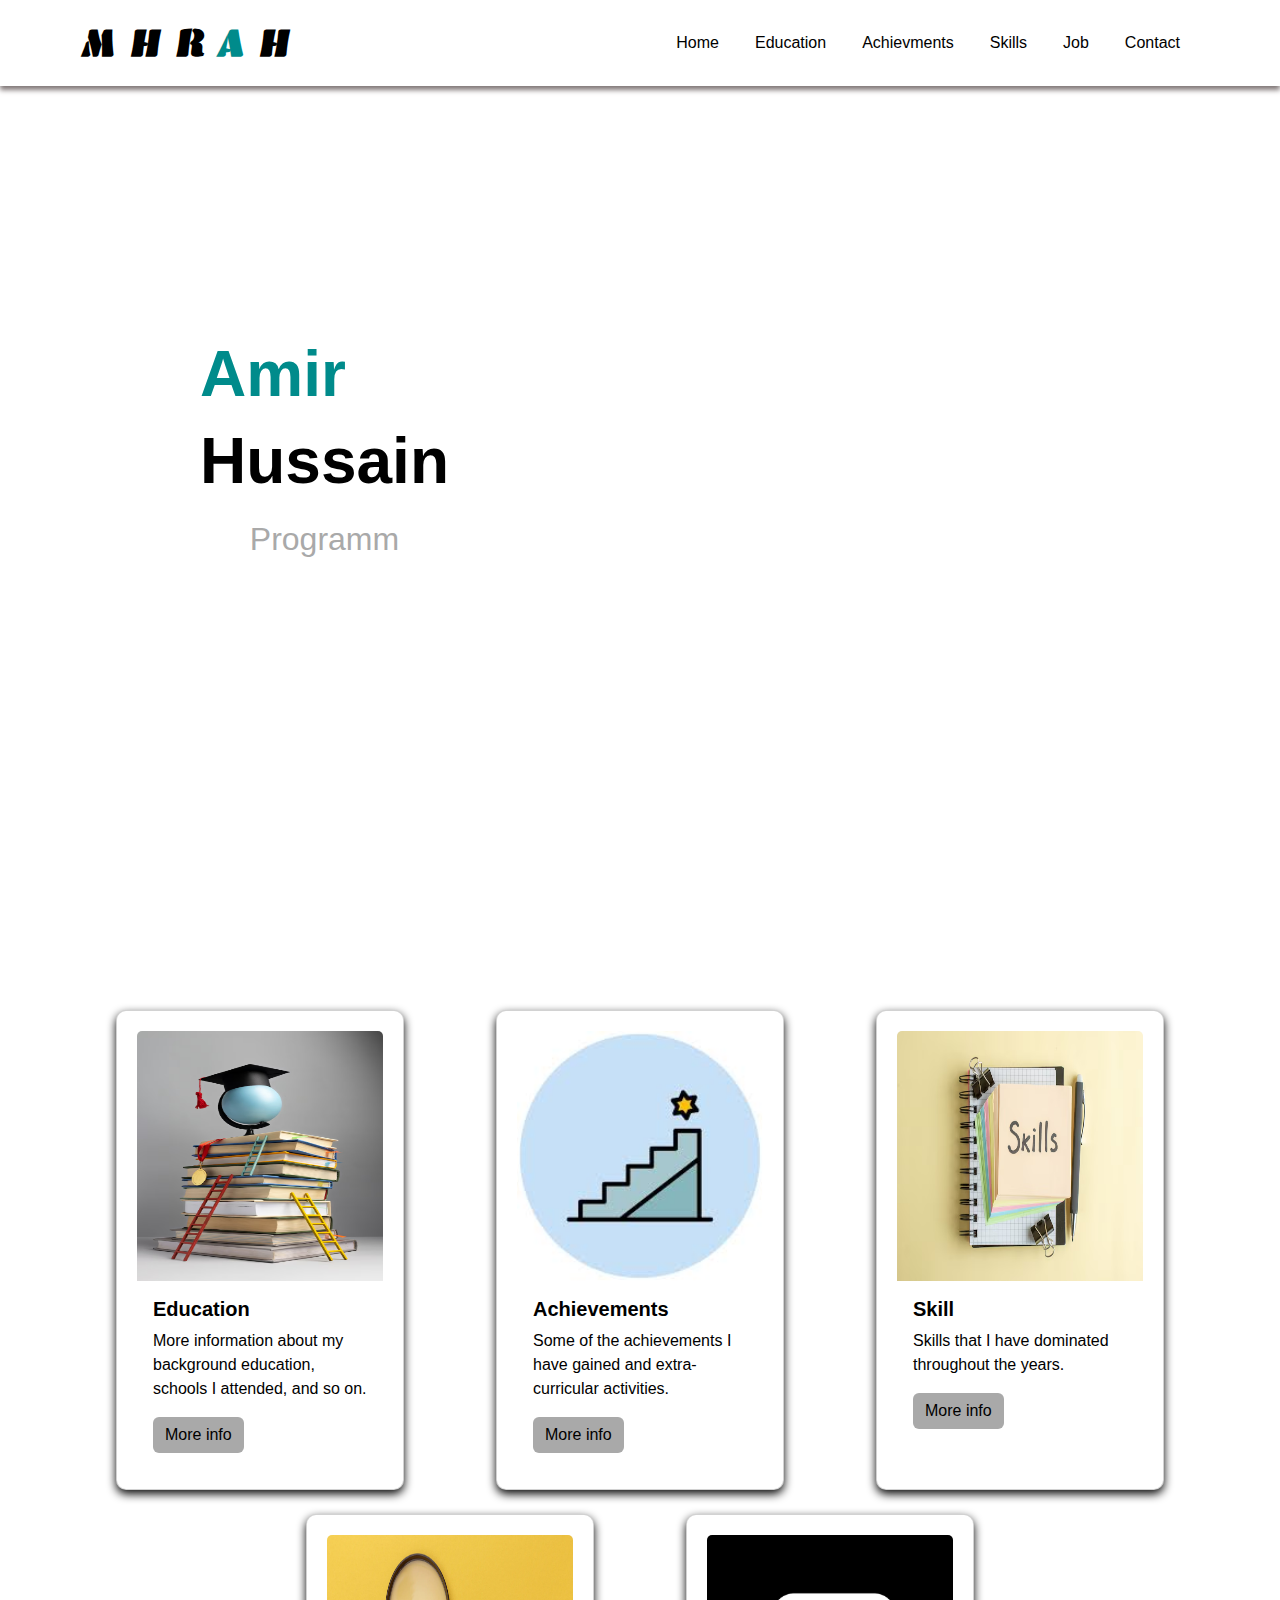
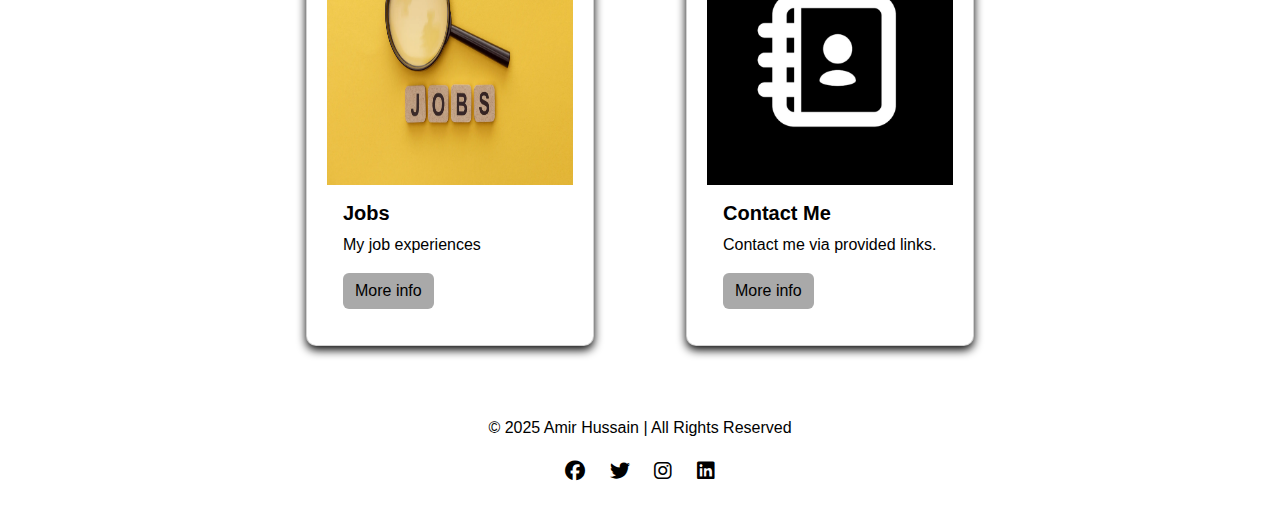
<file: index.html>
<!DOCTYPE html>
<html lang="en">
<head>
    <meta charset="UTF-8">
    <meta name="viewport" content="width=device-width, initial-scale=1.0">
    <title>Portfolio</title>
    <link href="https://cdn.jsdelivr.net/npm/bootstrap@5.3.0/dist/css/bootstrap.min.css" rel="stylesheet">
    <link rel="stylesheet" href="style.css">
    <link rel="preconnect" href="https://fonts.googleapis.com">
<link rel="preconnect" href="https://fonts.gstatic.com" crossorigin>
<link href="https://fonts.googleapis.com/css2?family=Emblema+One&display=swap" rel="stylesheet">
<link rel="stylesheet" href="https://cdnjs.cloudflare.com/ajax/libs/font-awesome/6.4.0/css/all.min.css">






    <style>
        .navbar-brand {
            font-size: 2.5rem;
            font-weight: bold;
        }
    </style>
</head>
<body>


    <nav class="navbar navbar-expand-lg navbar-dark">
        <div class="container" >
            <a class="navbar-brand" href="./index.html" style="font-family: Emblema One, system-ui; color: black;">M H R <span style="color: darkcyan; font-size: 2.5rem;" > A</span> H </a>
            <button class="navbar-toggler"  style="background-color: black;" type="button" data-bs-toggle="collapse" data-bs-target="#navbarNav"
                    aria-controls="navbarNav" aria-expanded="false" aria-label="Toggle navigation">
                <span class="navbar-toggler-icon"></span>
            </button>
            <div class="collapse navbar-collapse"  id="navbarNav">
                <ul class="navbar-nav ms-auto" >
                    <li class="nav-item">
                        <a class="nav-link" href="./index.html">Home</a>
                    </li>
                    <li class="nav-item">
                        <a class="nav-link" href="./education.html">Education</a>
                    </li>
                    <li class="nav-item">
                        <a class="nav-link" href="./achievment.html">Achievments</a>
                    </li>
                    <li class="nav-item">
                        <a class="nav-link" href="./skills.html">Skills</a>
                    </li>
                    <li class="nav-item">
                        <a class="nav-link" href="./job.html">Job</a>
                    </li>
                    <li class="nav-item">
                        <a class="nav-link" href="./contact.html">Contact</a>
                    </li>
                </ul>
            </div>
        </div>
    </nav>

    <div class="containe3">
        <div class="name">
        <h1 id="name" style="color: darkcyan;">Amir</h1>
        <h1 id="name" >Hussain</h1>
        
        <h2 id="typing-text"></h2>
        </div>
        
    </div>
</div>
</div>

<div class="container mt-4">
    <div class="row justify-content-center">
        <div class="col-lg-4 col-md-6 col-sm-12 d-flex justify-content-center">
            <div class="card" style="width: 18rem;">
                <img src="./study.avif" class="card-img-top" alt="Education" style="height: 250px;">
                <div class="card-body">
                    <h5 class="card-title">Education</h5>
                    <p class="card-text">More information about my background education, schools I attended, and so on.</p>
                    <a href="./education.html" class="btn btn-primary">More info</a>
                </div>
            </div>
        </div>

        <div class="col-lg-4 col-md-6 col-sm-12 d-flex justify-content-center">
            <div class="card" style="width: 18rem;">
                <img src="./ach.jfif" class="card-img-top" alt="Achievements" style="height: 250px;">
                <div class="card-body">
                    <h5 class="card-title">Achievements</h5>
                    <p class="card-text">Some of the achievements I have gained and extra-curricular activities.</p>
                    <a href="./achievment.html" class="btn btn-primary">More info</a>
                </div>
            </div>
        </div>

        <div class="col-lg-4 col-md-6 col-sm-12 d-flex justify-content-center">
            <div class="card" style="width: 18rem;">
                <img src="./skill.avif" class="card-img-top" alt="Skills" style="height: 250px;">
                <div class="card-body">
                    <h5 class="card-title">Skill</h5>
                    <p class="card-text">Skills that I have dominated throughout the years.</p>
                    <a href="./skills.html" class="btn btn-primary">More info</a>
                </div>
            </div>
        </div>
    </div>

    <div class="row justify-content-center mt-4">
        <div class="col-lg-4 col-md-6 col-sm-12 d-flex justify-content-center">
            <div class="card" style="width: 18rem;">
                <img src="./jobs.webp" class="card-img-top" alt="Jobs" style="height: 250px;">
                <div class="card-body">
                    <h5 class="card-title">Jobs</h5>
                    <p class="card-text">My job experiences</p>
                    <a href="./job.html" class="btn btn-primary">More info</a>
                </div>
            </div>
        </div>

        <div class="col-lg-4 col-md-6 col-sm-12 d-flex justify-content-center">
            <div class="card" style="width: 18rem;">
                <img src="./contactimg.png" class="card-img-top" alt="Contact" style="height: 250px;">
                <div class="card-body">
                    <h5 class="card-title">Contact Me</h5>
                    <p class="card-text">Contact me via provided links.</p>
                    <a href="./contact.html" class="btn btn-primary">More info</a>
                </div>
            </div>
        </div>
    </div>
</div>


    <footer>
        <p>&copy; 2025 Amir Hussain | All Rights Reserved</p>
        <div class="social-icons">
            <a href="https://www.facebook.com/profile.php?id=100005204655893"><i class="fab fa-facebook"></i></a>
            <a href="#"><i class="fab fa-twitter"></i></a>
            <a href="https://www.instagram.com/a_najafizada/"><i class="fab fa-instagram"></i></a>
            <a href="#"><i class="fab fa-linkedin"></i></a>
        </div>
    </footer>

    <script src="https://cdn.jsdelivr.net/npm/bootstrap@5.3.0/dist/js/bootstrap.bundle.min.js"></script>
    <script src="script.js"></script>

</body>
</html>
</file>
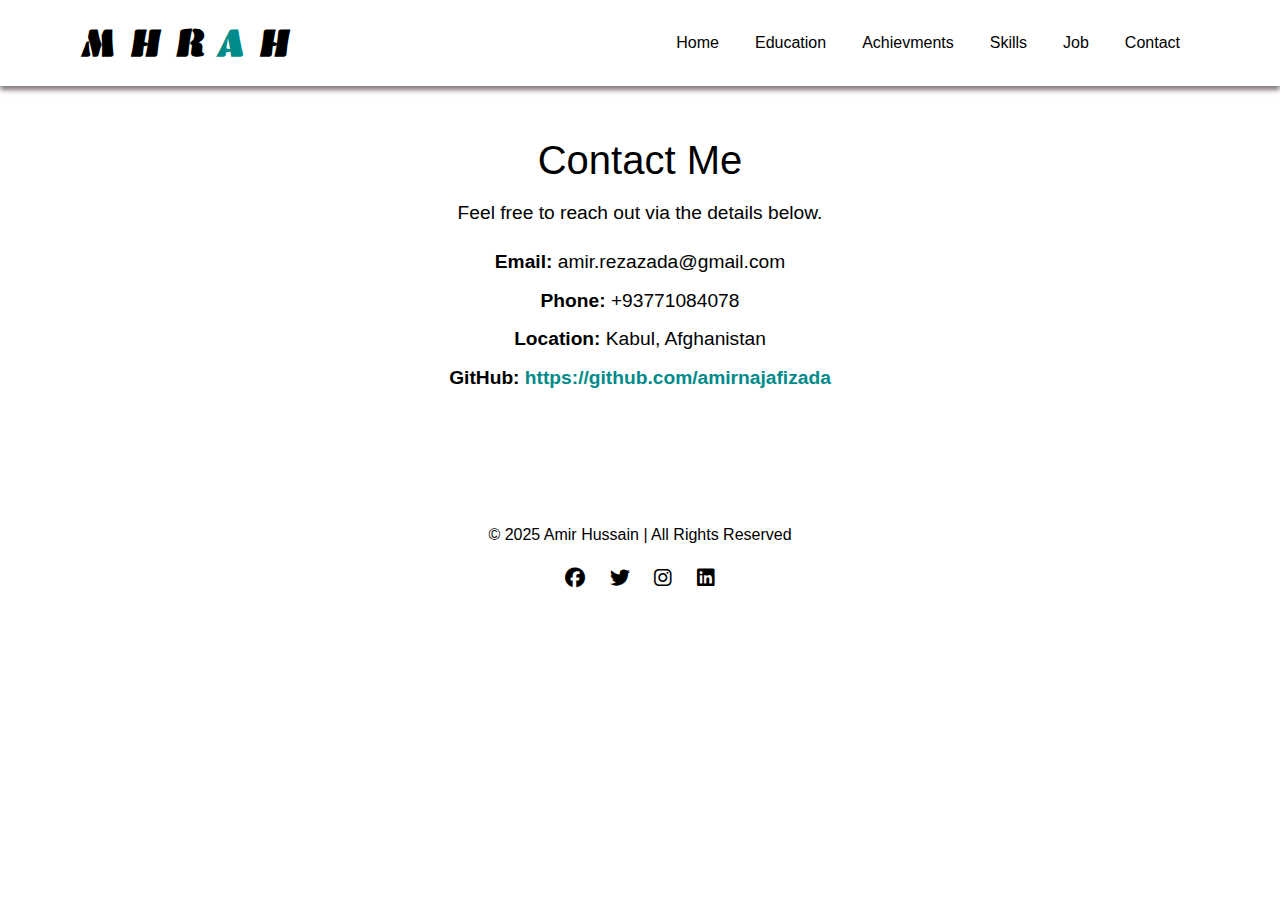
<file: contact.html>
<!DOCTYPE html>
<html lang="en">
<head>
    <meta charset="UTF-8">
    <meta name="viewport" content="width=device-width, initial-scale=1.0">
    <title>Contact</title>
    <link href="https://cdn.jsdelivr.net/npm/bootstrap@5.3.0/dist/css/bootstrap.min.css" rel="stylesheet">
    <link rel="stylesheet" href="style.css">
    <link rel="preconnect" href="https://fonts.googleapis.com">
<link rel="preconnect" href="https://fonts.gstatic.com" crossorigin>
<link href="https://fonts.googleapis.com/css2?family=Emblema+One&display=swap" rel="stylesheet">
<link rel="stylesheet" href="https://cdnjs.cloudflare.com/ajax/libs/font-awesome/6.4.0/css/all.min.css">






    <style>
        .navbar-brand {
            font-size: 2.5rem;
            font-weight: bold;
        }
    </style>
</head>
<body>
    

    <nav class="navbar navbar-expand-lg navbar-dark">
        <div class="container" >
            <a class="navbar-brand" href="./index.html" style="font-family: Emblema One, system-ui; color: black;">M H R <span style="color: darkcyan; font-size: 2.5rem;" > A</span> H </a>
            <button class="navbar-toggler"  style="background-color: black;" type="button" data-bs-toggle="collapse" data-bs-target="#navbarNav"
                    aria-controls="navbarNav" aria-expanded="false" aria-label="Toggle navigation">
                <span class="navbar-toggler-icon"></span>
            </button>
            <div class="collapse navbar-collapse"  id="navbarNav">
                <ul class="navbar-nav ms-auto" >
                    <li class="nav-item">
                        <a class="nav-link" href="./index.html">Home</a>
                    </li>
                    <li class="nav-item">
                        <a class="nav-link" href="./education.html">Education</a>
                    </li>
                    <li class="nav-item">
                        <a class="nav-link" href="./achievment.html">Achievments</a>
                    </li>
                    <li class="nav-item">
                        <a class="nav-link" href="./skills.html">Skills</a>
                    </li>
                    <li class="nav-item">
                        <a class="nav-link" href="./job.html">Job</a>
                    </li>
                    <li class="nav-item">
                        <a class="nav-link" href="./contact.html">Contact</a>
                    </li>
                </ul>
            </div>
        </div>
    </nav>

    <section id="contact">
        <h2>Contact Me</h2>
        <p>Feel free to reach out via the details below.</p>
    
        <div class="contact-info">
            <p><strong>Email:</strong> amir.rezazada@gmail.com</p>
            <p><strong>Phone:</strong> +93771084078</p>
            <p><strong>Location:</strong> Kabul, Afghanistan</p>
            <p><strong>GitHub:</strong> <a href="https://github.com/amirnajafizada" target="_blank">https://github.com/amirnajafizada</a></p>
        </div>
    </section>
    
    <footer>
        <p>&copy; 2025 Amir Hussain | All Rights Reserved</p>
        <div class="social-icons">
            <a href="https://www.facebook.com/profile.php?id=100005204655893"><i class="fab fa-facebook"></i></a>
            <a href="#"><i class="fab fa-twitter"></i></a>
            <a href="https://www.instagram.com/a_najafizada/"><i class="fab fa-instagram"></i></a>
            <a href="#"><i class="fab fa-linkedin"></i></a>
        </div>
    </footer>
    

    <script src="https://cdn.jsdelivr.net/npm/bootstrap@5.3.0/dist/js/bootstrap.bundle.min.js"></script>
</body>
</html>
</file>
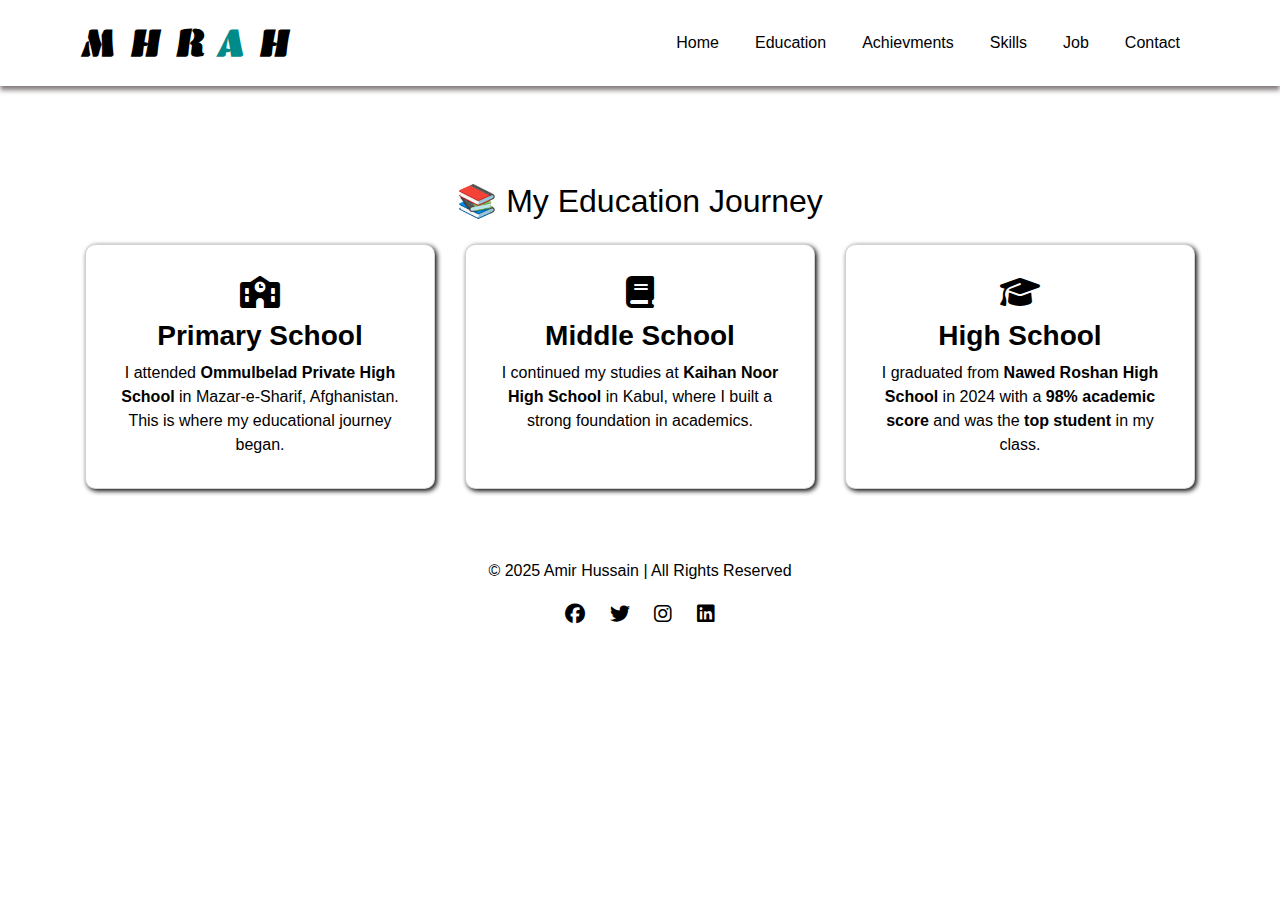
<file: education.html>
<!DOCTYPE html>
<html lang="en">
<head>
    <meta charset="UTF-8">
    <meta name="viewport" content="width=device-width, initial-scale=1.0">
    <title>Education</title>
    <link href="https://cdn.jsdelivr.net/npm/bootstrap@5.3.0/dist/css/bootstrap.min.css" rel="stylesheet">
    <link rel="stylesheet" href="./style.css">
    <link rel="preconnect" href="https://fonts.googleapis.com">
<link rel="preconnect" href="https://fonts.gstatic.com" crossorigin>
<link href="https://fonts.googleapis.com/css2?family=Emblema+One&display=swap" rel="stylesheet">
<link rel="stylesheet" href="https://cdnjs.cloudflare.com/ajax/libs/font-awesome/6.4.2/css/all.min.css">
</head>
<body>
  <style>
    .navbar-brand {
        font-size: 2.5rem;
        font-weight: bold;
    }
    .card {
        box-shadow: 0px 4px 10px #080808;
    }

</style>
</head>
<body>


  <nav class="navbar navbar-expand-lg navbar-dark">
    <div class="container" >
        <a class="navbar-brand" href="#" style="font-family: Emblema One, system-ui; color: black;">M H R <span style="color: darkcyan; font-size: 2.5rem;" > A</span> H </a>
        <button class="navbar-toggler"  style="background-color: black;" type="button" data-bs-toggle="collapse" data-bs-target="#navbarNav"
                aria-controls="navbarNav" aria-expanded="false" aria-label="Toggle navigation">
            <span class="navbar-toggler-icon"></span>
        </button>
        <div class="collapse navbar-collapse"  id="navbarNav">
            <ul class="navbar-nav ms-auto" >
                <li class="nav-item">
                    <a class="nav-link" href="./index.html">Home</a>
                </li>
                <li class="nav-item">
                    <a class="nav-link" href="./education.html">Education</a>
                </li>
                <li class="nav-item">
                    <a class="nav-link" href="./achievment.html">Achievments</a>
                </li>
                <li class="nav-item">
                    <a class="nav-link" href="./skills.html">Skills</a>
                </li>
                <li class="nav-item">
                    <a class="nav-link" href="./job.html">Job</a>
                </li>
                <li class="nav-item">
                    <a class="nav-link" href="./contact.html">Contact</a>
                </li>
            </ul>
        </div>
    </div>
</nav>


<div class="home-content" style="margin: 3rem; display: flex; justify-content: center; align-items: center; flex-direction: column;">
    <div class="container mt-5">
        <h2 class="text-center mb-4" style="color: black;">📚 My Education Journey</h2>
        <div class="row g-4 justify-content-center">
            
            <div class="col-12 col-sm-10 col-md-6 col-lg-4 d-flex justify-content-center">
                <div class="card text-center" style="width: 100%; max-width: 350px; box-shadow: 2px 2px 5px #080808; padding: 15px;">
                    <div class="card-body">
                        <i class="fas fa-school icon" style="font-size: 2rem; color: #000000;"></i>
                        <h3 class="card-title mt-2">Primary School</h3>
                        <p class="card-text">I attended <b>Ommulbelad Private High School</b> in Mazar-e-Sharif, Afghanistan. This is where my educational journey began.</p>
                    </div>
                </div>
            </div>
    
            <div class="col-12 col-sm-10 col-md-6 col-lg-4 d-flex justify-content-center">
                <div class="card text-center" style="width: 100%; max-width: 350px; box-shadow: 2px 2px 5px #080808; padding: 15px;">
                    <div class="card-body">
                        <i class="fas fa-book icon" style="font-size: 2rem; color: #000000;"></i>
                        <h3 class="card-title mt-2">Middle School</h3>
                        <p class="card-text">I continued my studies at <b>Kaihan Noor High School</b> in Kabul, where I built a strong foundation in academics.</p>
                    </div>
                </div>
            </div>
    
            <div class="col-12 col-sm-10 col-md-6 col-lg-4 d-flex justify-content-center">
                <div class="card text-center" style="width: 100%; max-width: 350px; box-shadow: 2px 2px 5px #080808; padding: 15px;">
                    <div class="card-body">
                        <i class="fas fa-graduation-cap icon" style="font-size: 2rem; color: #000000;"></i>
                        <h3 class="card-title mt-2">High School</h3>
                        <p class="card-text">I graduated from <b>Nawed Roshan High School</b> in 2024 with a <b>98% academic score</b> and was the <b>top student</b> in my class.</p>
                    </div>
                </div>
            </div>
    
        </div>
    </div>
</div>


    <footer>
      <p>&copy; 2025 Amir Hussain | All Rights Reserved</p>
      <div class="social-icons">
          <a href="https://www.facebook.com/profile.php?id=100005204655893"><i class="fab fa-facebook"></i></a>
          <a href="#"><i class="fab fa-twitter"></i></a>
          <a href="https://www.instagram.com/a_najafizada/"><i class="fab fa-instagram"></i></a>
          <a href="#"><i class="fab fa-linkedin"></i></a>
      </div>
  </footer>

  <script src="https://cdn.jsdelivr.net/npm/bootstrap@5.3.0/dist/js/bootstrap.bundle.min.js"></script>

  

</body>
</html>
</file>
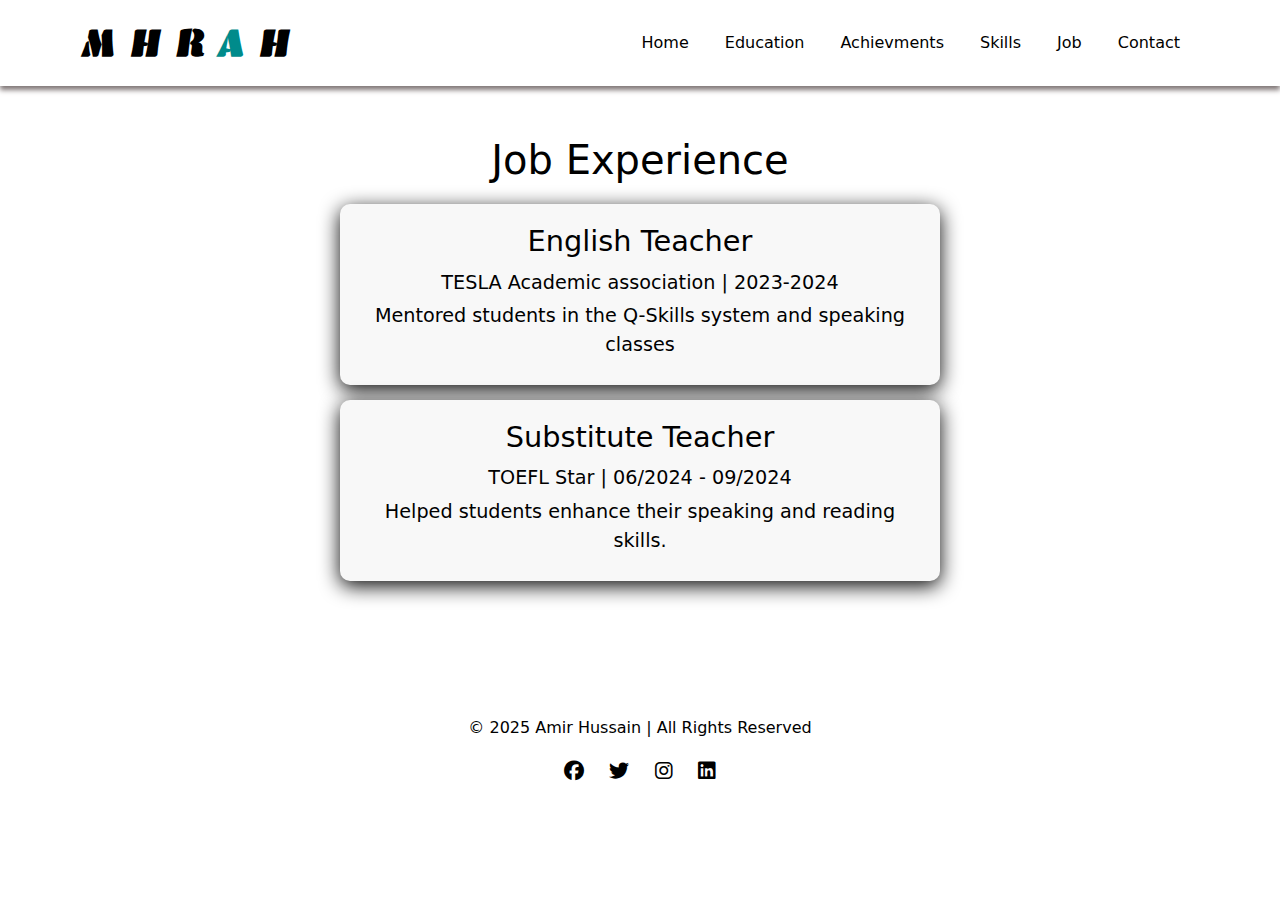
<file: job.html>
<!DOCTYPE html>
<html lang="en">
<head>
    <meta charset="UTF-8">
    <meta name="viewport" content="width=device-width, initial-scale=1.0">
    <title>Job</title>
    <link rel="stylesheet" href="./style.css">
    <link href="https://cdn.jsdelivr.net/npm/bootstrap@5.3.0/dist/css/bootstrap.min.css" rel="stylesheet">
    <link rel="stylesheet" href="https://cdnjs.cloudflare.com/ajax/libs/font-awesome/6.4.0/css/all.min.css">
    <link href="https://fonts.googleapis.com/css2?family=Emblema+One&display=swap" rel="stylesheet">
    <style>
        .navbar-brand {
            font-size: 2.5rem;
            font-weight: bold;
        }
    </style>
</head>
<body>


    <nav class="navbar navbar-expand-lg navbar-dark">
        <div class="container" >
            <a class="navbar-brand" href="./index.html" style="font-family: Emblema One, system-ui; color: black;">M H R <span style="color: darkcyan; font-size: 2.5rem;" > A</span> H </a>
            <button class="navbar-toggler"  style="background-color: black;" type="button" data-bs-toggle="collapse" data-bs-target="#navbarNav"
                    aria-controls="navbarNav" aria-expanded="false" aria-label="Toggle navigation">
                <span class="navbar-toggler-icon"></span>
            </button>
            <div class="collapse navbar-collapse"  id="navbarNav">
                <ul class="navbar-nav ms-auto" >
                    <li class="nav-item">
                        <a class="nav-link" href="./index.html">Home</a>
                    </li>
                    <li class="nav-item">
                        <a class="nav-link" href="./education.html">Education</a>
                    </li>
                    <li class="nav-item">
                        <a class="nav-link" href="./achievment.html">Achievments</a>
                    </li>
                    <li class="nav-item">
                        <a class="nav-link" href="./skills.html">Skills</a>
                    </li>
                    <li class="nav-item">
                        <a class="nav-link" href="./job.html">Job</a>
                    </li>
                    <li class="nav-item">
                        <a class="nav-link" href="./contact.html">Contact</a>
                    </li>
                </ul>
            </div>
        </div>
    </nav>

    <section id="jobs">
        <h2>Job Experience</h2>
        <div class="job-card">
            <h3>English Teacher</h3>
            <p>TESLA Academic association | 2023-2024</p>
            <p>Mentored students in the Q-Skills system and speaking classes</p>
        </div>
    
        <div class="job-card">
            <h3>Substitute Teacher</h3>
            <p>TOEFL Star | 06/2024 - 09/2024</p>
            <p>Helped students enhance their speaking and reading skills.</p>
        </div>
    </section>
    
    <footer>
        <p>&copy; 2025 Amir Hussain | All Rights Reserved</p>
        <div class="social-icons">
            <a href="https://www.facebook.com/profile.php?id=100005204655893"><i class="fab fa-facebook"></i></a>
            <a href="#"><i class="fab fa-twitter"></i></a>
            <a href="https://www.instagram.com/a_najafizada/"><i class="fab fa-instagram"></i></a>
            <a href="#"><i class="fab fa-linkedin"></i></a>
        </div>
    </footer>

    <script src="https://cdn.jsdelivr.net/npm/bootstrap@5.3.0/dist/js/bootstrap.bundle.min.js"></script>
    
</body>
</html>
</file>
<file: style.css>
* {
  margin: 0;
  padding: 0;
  box-sizing: border-box;
}

body {
  font-family: 'Arial', sans-serif;
  background-color: white;
  
}
.containe3 {
  display: flex;
  justify-content: flex-start;
  height: 100vh;
  align-items: center;
  margin-left: 10rem;
}

.name {

  margin: 20px;
  border-radius: 10px;
  height: 60vh;
  padding-top: 70px;
  padding-left: 20px;
  padding-right: 20px;
}
#name {
  font-size: 4rem;
  font-weight: bold;
  color: black;
  margin-bottom: 10px;
}

#typing-text {
  font-size: 2rem;
  font-weight: normal;
  color: darkgrey;
  min-height: 50px; 
  text-align: center;
  margin-top: 20px;
}


.navbar {
  background-color: white;
  box-shadow: 0px 4px 5px #807777;
}

.nav-item a {
  transition: transform 0.3s ease-in-out;
  margin: 10px;
  color: black;
}

.nav-item a:hover {
  transform: scale(1.1);
  color: black;
}


.home {
  color: black;
  padding: 20px;
  margin-top: 10px;
  width: 70%;
  font-family: "Emblema One", system-ui;
  min-width: fit-content;
}
.container2 {
  display: flex;
  justify-content: center;
  align-items: center;
  height: 100vh;
}


.education {
  display: flex;
  justify-content: center;
  align-items: center;
  height: 50vh;
  gap: 2rem;
  text-align: center;
}
.education-content {
  
color: black;
padding: 10px;
margin: 20px;
}

.home-content {
  display: flex;
  justify-content: space-evenly;

  margin: 10px;
}

.btn {
  background-color: darkgrey;
  border: black;
  color: black;
}

.btn:hover{
  background-color: 	white;
  color: black;
  border: 1px solid black;
}


.card {
  transition: transform 0.3s ease-in-out;
  border-radius: 10px;
  background-color: white;
  box-shadow: 0px 5px 20px #080808;

    width: 250px;
    background: white;
    padding: 20px;
    border-radius: 10px;
    box-shadow: 0px 4px 10px #080808;
    transition: transform 0.3s ease, box-shadow 0.3s ease;
}

.card:hover {
  transform: scale(1.05);
}

.icon {
  font-size: 40px;
  color: black;
}

.card-title {
  font-weight: bold;
  color: black;
}
.card-text {
  color: black;
}


.achievements-section {
  width: 80%;
  max-width: 900px;
  margin: 50px auto;
  background: white;
  padding: 30px;
  border-radius: 10px;
  text-align: center;
}

.achievements-section h2 {
  font-size: 30px;
  color: black;
  margin: 30px;
}

.achievement-list {
  display: flex;
  flex-wrap: wrap;
  justify-content: center;
  gap: 20px;
}

.achievement-card {
  width: 250px;
  background: white;
  padding: 20px;
  border-radius: 10px;
  box-shadow: 0px 4px 10px #080808;
  transition: transform 0.3s ease, box-shadow 0.3s ease;
  text-align: center;
}

.achievement-card:hover {
  transform: scale(1.05);
  box-shadow: 0px 6px 15px rgba(0, 0, 0, 0.2);
}

.achievement-card i {
  font-size: 40px;
  color: black;
  margin-bottom: 10px;
}

.achievement-title {
  font-size: 18px;
  font-weight: bold;
  color: black;
}

.achievement-year {
  font-size: 14px;
  color: black;
  margin-top: 5px;
}

.skills-section {
  width: 80%;
  max-width: 800px;
  margin: 50px auto;
  background: white;
  padding: 30px;
  border-radius: 10px;
  box-shadow: 0px 4px 10px #080808;
}

.skills-section h2 {
  text-align: center;
  font-size: 30px;
  margin-bottom: 20px;
  color: black;
  display: flex;
  height: 10vh;
  align-items: center;
}

.skill {
  margin: 15px 0;
  color: black;
}

.skill i {
  font-size: 20px;
  color: black;
  margin-right: 10px;
}

.skill-name {
  font-size: 18px;
  font-weight: bold;
  display: flex;
  align-items: center;
}

.progress-bar {
  width: 100%;
  background: #ddd;
  height: 10px;
  border-radius: 5px;
  margin-top: 5px;
  position: relative;
}

.progress {
  height: 100%;
  border-radius: 5px;
  background: linear-gradient(90deg, #121212, #008B8B );
  transition: width 0.5s ease-in-out;
}


@media (max-width: 1048px) {
  * {
    overflow-x: hidden;
  }
  .nav-item a:hover {
    transform: scale(1);
    color: darkcyan;
  }
  .containe3 {
    padding: 0px;
    margin: 0px;
    display: flex;
    justify-content: center;
    height: 100vh;
    overflow-y: hidden;
  }

  .container2 {
    display: flex;
    align-items: center;
    justify-content: center;
    width: 100%;
    height: 100vh;
  }
  .achievement-card {
    margin-top: 10px
  }
.card {
  margin: 10px;
}
  #typing-text  {
    margin-top: 60px;
    margin-bottom: 20px;
  }
  .name {
    height: fit-content;
    box-shadow: 2px 2px 5px #080808;
    justify-content: center;
    align-items: center;
  }
  #toefl {
    margin-bottom: 20px;
  }
}
footer {
  background-color: white;
  color: black;
  text-align: center;
  padding: 20px 0;
  width: 100%;
  margin-top: 50px;
}
.social-icons a {
  color: black;
  font-size: 20px;
  margin: 0 10px;
  transition: color 0.3s ease-in-out;
}

.social-icons a:hover {
  color: black;
}


#jobs {
  background-color: white; 
  color: black;  
  text-align: center;
  padding: 50px 20px;
}

#jobs h2 {
  font-size: 2.5rem;
  margin-bottom: 20px;
}

.job-card {
  background-color: #f8f8f8;
  padding: 20px;
  border-radius: 10px;
  margin: 15px auto;
  max-width: 600px;
  box-shadow: 0px 5px 20px #080808;

}

.job-card h3 {
  font-size: 1.8rem;
  margin-bottom: 10px;
}

.job-card p {
  font-size: 1.2rem;
  margin: 5px 0;
}


#contact {
  background-color: white; 
  color: black;  
  text-align: center;
  padding: 50px 20px;
}

#contact h2 {
  font-size: 2.5rem;
  margin-bottom: 15px;
}

#contact p {
  font-size: 1.2rem;
  margin-bottom: 10px;
}

.contact-info {
  font-size: 1.2rem;
  margin-top: 20px;
}

.contact-info a {
  color: darkcyan; 
  text-decoration: none;
  font-weight: bold;
}

.contact-info a:hover {
  text-decoration: underline;
}
</file>
